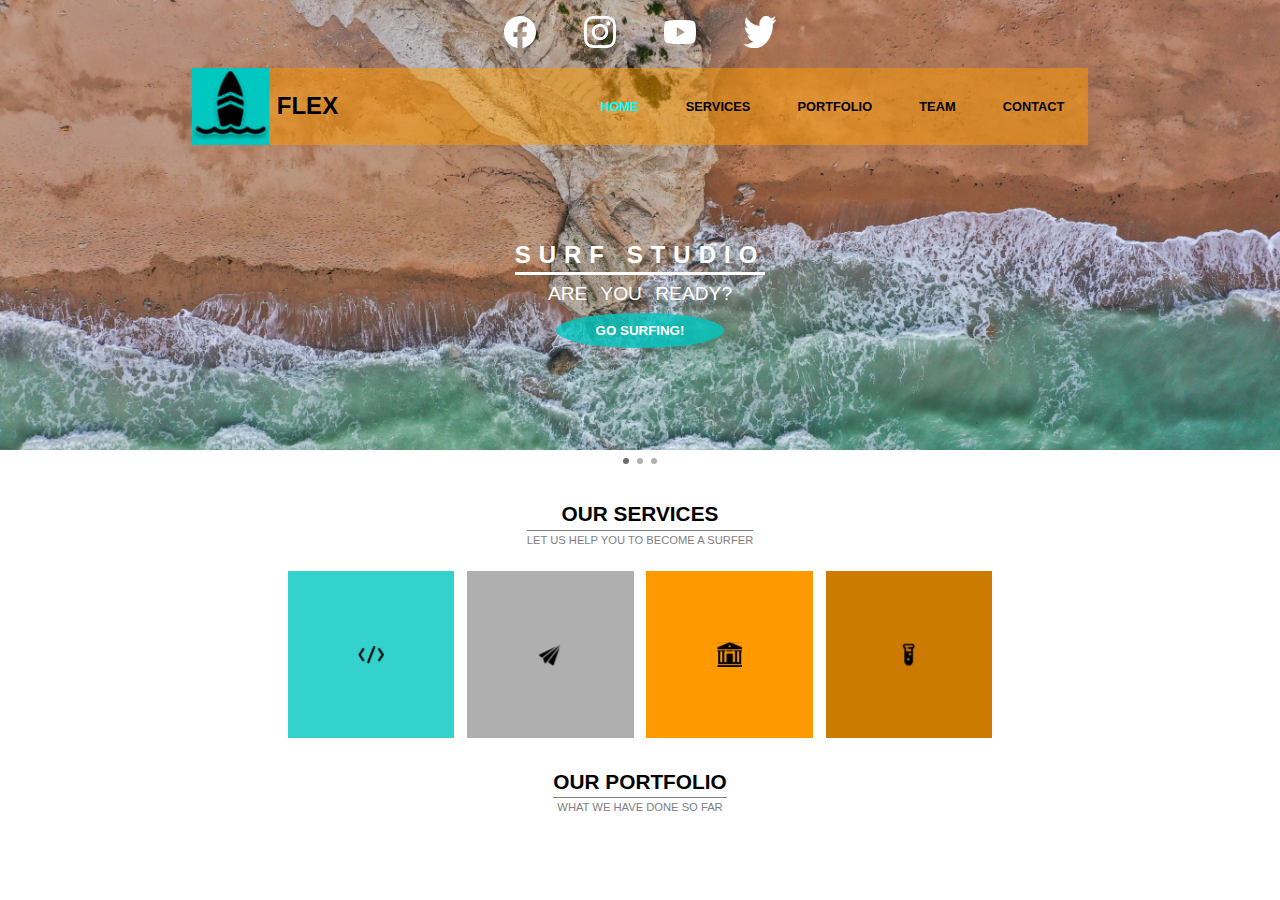
<file: index.html>
<!DOCTYPE html>
<html lang="en">
  <head>
    <meta charset="UTF-8" />
    <meta http-equiv="X-UA-Compatible" content="IE=edge" />
    <meta name="viewport" content="width=device-width, initial-scale=1.0" />
    <title>Plage</title>
    <link rel="stylesheet" href="./styles/style.css" />
  </head>
  <body>
    <header>
      <section class="backgroundimage">
        <section class="content1">
          <section class="icons">
            <a href="#"><img src="./icons/facebook.svg" alt="fb" /></a>
            <a href="#"><img src="./icons/ig.svg" alt="ig" /></a>
            <a href="#"><img src="./icons/youtube.svg" alt="yt" /></a>
            <a href="#"><img src="./icons/twitter.svg" alt="tw" /></a>
          </section>
          <section class="title">
            <section class="wholetitle">
              <div class="titleimage">
                <img src="./icons/surfing.svg" alt="surfing" />
                <h1>FLEX</h1>
                <div class="middlespace"></div>
              </div>
            </section>
            <section class="titlespace">
              <nav>
                <ul>
                  <li><a href="#" class="pointer pointer1">HOME</a></li>
                  <li><a href="#" class="pointer">SERVICES</a></li>
                  <li><a href="#" class="pointer">PORTFOLIO</a></li>
                  <li><a href="#" class="pointer">TEAM</a></li>
                  <li><a href="#" class="pointer">CONTACT</a></li>
                </ul>
              </nav>
            </section>
          </section>
          <section class="startswitch">
            <h3>SURF STUDIO</h3>
            <p>ARE YOU READY?</p>
            <button type="submit">GO SURFING!</button>
          </section>
        </section>
      </section>
    </header>
    <main>
      <div class="content2">
        <section class="backgrounddot">
          <div class="dot1"></div>
          <div class="dot2"></a></div>
          <div class="dot3"></a></div>
        </section>
        <section class="phrase">
          <h1>OUR SERVICES</h1>
          <p>LET US HELP YOU TO BECOME A SURFER</p>
        </section>
        <section class="blockbox">
          <div class="box1">
            <img src="./icons/programing.svg" alt="programing">
          </div>
          <div class="box2">
            <img src="./icons/plane paper.svg" alt="plane">
          </div>
          <div class="box3" class="adot3">
            <img src="./icons/house.svg" alt="house">
          </div>
          <div class="box4">
            <img src="./icons/flask.svg" alt="flask">
          </div>
        </section>
        <section class="phrase2">
          <h1>OUR PORTFOLIO</h1>
          <p>WHAT WE HAVE DONE SO FAR</p>
        </section>
      </div>
    </main>
  </body>
</html>
</file>
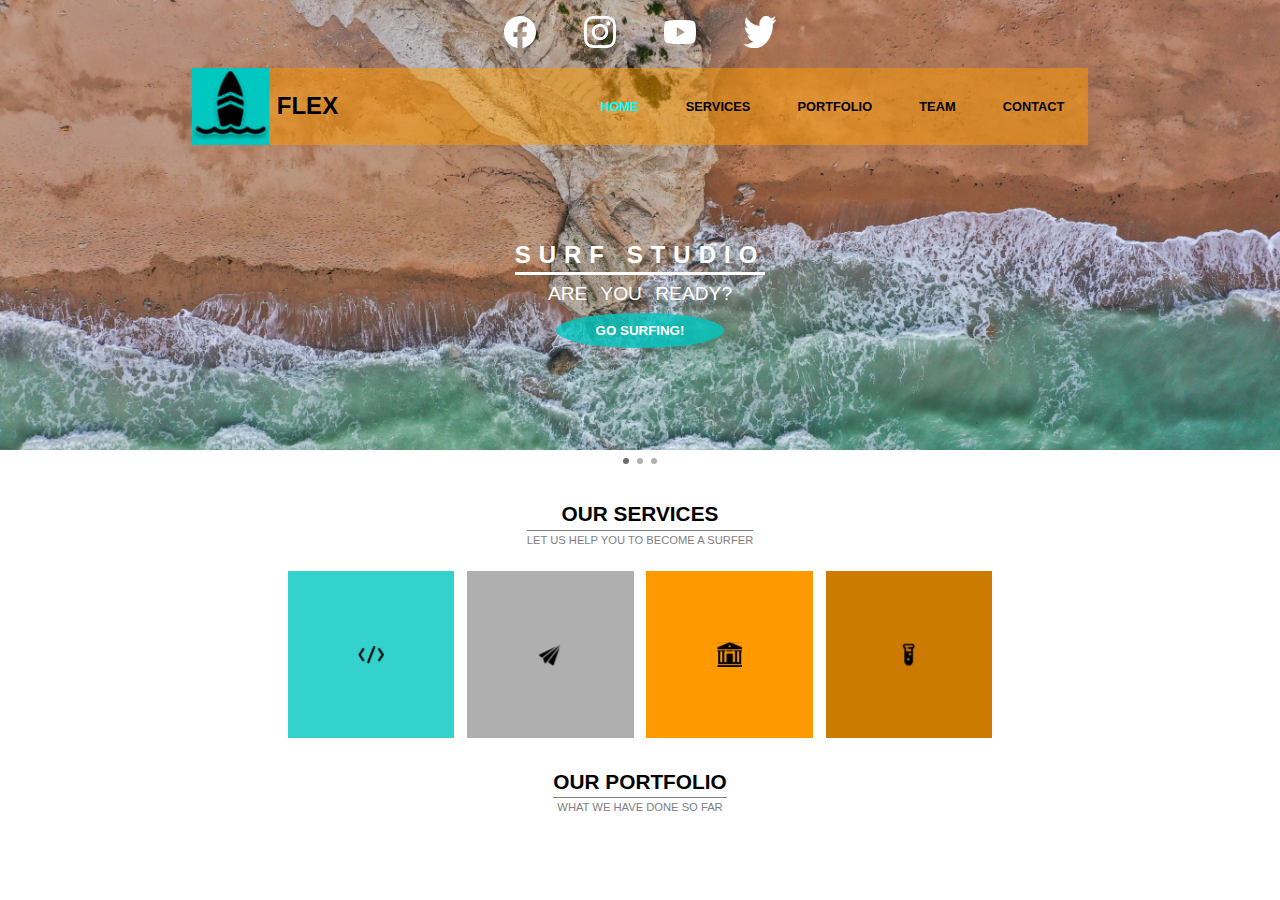
<file: index.html.html>
<!DOCTYPE html>
<html lang="en">
  <head>
    <meta charset="UTF-8" />
    <meta http-equiv="X-UA-Compatible" content="IE=edge" />
    <meta name="viewport" content="width=device-width, initial-scale=1.0" />
    <title>project2</title>
    <link rel="stylesheet" href="./styles/style.css" />
  </head>
  <body>
    <header>
      <section class="backgroundimage">
        <section class="content1">
          <section class="icons">
            <a href="#"><img src="./icons/facebook.svg" alt="fb" /></a>
            <a href="#"><img src="./icons/ig.svg" alt="ig" /></a>
            <a href="#"><img src="./icons/youtube.svg" alt="yt" /></a>
            <a href="#"><img src="./icons/twitter.svg" alt="tw" /></a>
          </section>
          <section class="title">
            <section class="wholetitle">
              <div class="titleimage">
                <img src="./icons/surfing.svg" alt="surfing" />
                <h1>FLEX</h1>
                <div class="middlespace"></div>
              </div>
            </section>
            <section class="titlespace">
              <nav>
                <ul>
                  <li><a href="#" class="pointer pointer1">HOME</a></li>
                  <li><a href="#" class="pointer">SERVICES</a></li>
                  <li><a href="#" class="pointer">PORTFOLIO</a></li>
                  <li><a href="#" class="pointer">TEAM</a></li>
                  <li><a href="#" class="pointer">CONTACT</a></li>
                </ul>
              </nav>
            </section>
          </section>
          <section class="startswitch">
            <h3>SURF STUDIO</h3>
            <p>ARE YOU READY?</p>
            <button type="submit">GO SURFING!</button>
          </section>
        </section>
      </section>
    </header>
    <main>
      <div class="content2">
        <section class="backgrounddot">
          <div class="dot1"></div>
          <div class="dot2"></a></div>
          <div class="dot3"></a></div>
        </section>
        <section class="phrase">
          <h1>OUR SERVICES</h1>
          <p>LET US HELP YOU TO BECOME A SURFER</p>
        </section>
        <section class="blockbox">
          <div class="box1">
            <img src="./icons/programing.svg" alt="programing">
          </div>
          <div class="box2">
            <img src="./icons/plane paper.svg" alt="plane">
          </div>
          <div class="box3" class="adot3">
            <img src="./icons/house.svg" alt="house">
          </div>
          <div class="box4">
            <img src="./icons/flask.svg" alt="flask">
          </div>
        </section>
        <section class="phrase2">
          <h1>OUR PORTFOLIO</h1>
          <p>WHAT WE HAVE DONE SO FAR</p>
        </section>
      </div>
    </main>
  </body>
</html>
</file>
<file: styles/style.css>
* {
  margin: 0;
  padding: 0;
  box-sizing: border-box;
  font-family: Arial, Helvetica, sans-serif;
}

header {
  text-align: center;
}
header section.backgroundimage {
  background-image: url(../pics/beach.jpg);
  background-size: cover;
  background-position: center;
  height: 50vh;
  width: 100%;
}
header section.backgroundimage section.content1 {
  display: flex;
  flex-direction: column;
  align-items: center;
  width: 100%;
}
header section.backgroundimage section.content1 section.icons {
  width: 25%;
  margin: 1rem auto 1rem;
  display: flex;
  justify-content: space-around;
}
header section.backgroundimage section.content1 section.icons a img {
  width: 2.5vw;
  height: 2.5vw;
}
header section.backgroundimage section.title {
  background-color: rgba(255, 153, 0, 0.5);
  display: flex;
  align-items: center;
  width: 70%;
  flex-wrap: wrap;
}
header section.backgroundimage section.title section.wholetitle {
  display: flex;
  align-items: center;
  flex: 2 1 300px;
}
header section.backgroundimage section.title section.wholetitle div.titleimage {
  display: flex;
  align-items: center;
}
header section.backgroundimage section.title section.wholetitle div.titleimage img {
  width: 6vw;
  height: 6vw;
  background-color: rgb(0, 199, 192);
  margin-right: 0.5rem;
}
header section.backgroundimage section.title section.wholetitle div.titleimage h1 {
  font-size: 1.5rem;
}
header section.backgroundimage section.title section.titlespace {
  display: flex;
  align-items: center;
  flex: 5 1 300px;
}
header section.backgroundimage section.title section.titlespace nav {
  width: 100%;
}
header section.backgroundimage section.title section.titlespace nav ul {
  display: flex;
  list-style-type: none;
  justify-content: space-around;
  width: 100%;
  align-items: center;
}
header section.backgroundimage section.title section.titlespace nav ul li a.pointer {
  text-decoration: none;
  color: black;
  font-size: 0.8rem;
  font-weight: 600;
}
header section.backgroundimage section.title section.titlespace nav ul li a.pointer1 {
  color: aqua;
}
header section.backgroundimage section.title section.titlespace nav ul li a.pointer:hover {
  color: aqua;
}
header section.backgroundimage section.startswitch {
  margin: 7.5% auto;
}
header section.backgroundimage section.startswitch h3 {
  border-bottom: 3px rgb(255, 255, 255) solid;
  font-size: 1.5rem;
  color: rgb(255, 255, 255);
  letter-spacing: 0.5rem;
  padding-bottom: 0.2rem;
}
header section.backgroundimage section.startswitch p {
  margin: 0.5rem auto;
  font-size: 1.2rem;
  color: white;
  font-weight: 300;
  word-spacing: 0.5rem;
}
header section.backgroundimage section.startswitch button {
  padding: 10px 40px;
  border: none;
  cursor: pointer;
  font-weight: 600;
  background-color: rgba(0, 199, 192, 0.8);
  color: white;
  border-radius: 100%;
}

main {
  width: 100%;
  height: 50vh;
  text-align: center;
}
main div.content2 {
  display: flex;
  flex-direction: column;
  align-items: center;
}
main div.content2 section.backgrounddot {
  margin-top: 0.5rem;
  display: flex;
}
main div.content2 section.backgrounddot div.dot1 {
  width: 6px;
  height: 6px;
  background-color: rgb(107, 107, 107);
  border-radius: 100%;
}
main div.content2 section.backgrounddot div.dot2 {
  width: 2%;
  width: 6px;
  height: 6px;
  background-color: rgb(175, 175, 175);
  border-radius: 100%;
  margin: 0 0.5rem;
}
main div.content2 section.backgrounddot div.dot3 {
  width: 6px;
  height: 6px;
  background-color: rgb(175, 175, 175);
  border-radius: 100%;
}
main div.content2 section.phrase {
  margin: 3% auto 2%;
}
main div.content2 section.phrase h1 {
  border-bottom: 1px solid gray;
  padding-bottom: 0.2rem;
  font-size: 1.3rem;
}
main div.content2 section.phrase p {
  padding-top: 0.2rem;
  color: gray;
  font-size: 0.7rem;
}
main div.content2 section.blockbox {
  display: flex;
  align-items: center;
  justify-content: space-between;
  width: 55%;
  min-height: 18vh;
}
main div.content2 section.blockbox div.box1 {
  width: 13vw;
  height: 13vw;
  background-color: rgba(0, 199, 192, 0.8);
  position: relative;
}
main div.content2 section.blockbox div.box1 img {
  width: 2vw;
  height: 2vw;
  top: 50%;
  left: 50%;
  position: absolute;
  transform: translate(-50%, -50%);
}
main div.content2 section.blockbox div.box2 {
  width: 13vw;
  height: 13vw;
  background-color: rgb(175, 175, 175);
  position: relative;
}
main div.content2 section.blockbox div.box2 img {
  width: 2vw;
  height: 2vw;
  top: 50%;
  left: 50%;
  position: absolute;
  transform: translate(-50%, -50%);
}
main div.content2 section.blockbox div.box3 {
  width: 13vw;
  height: 13vw;
  background-color: rgb(255, 153, 0);
  position: relative;
}
main div.content2 section.blockbox div.box3 img {
  width: 2vw;
  height: 2vw;
  top: 50%;
  left: 50%;
  position: absolute;
  transform: translate(-50%, -50%);
}
main div.content2 section.blockbox div.box4 {
  width: 13vw;
  height: 13vw;
  background-color: rgb(205, 123, 0);
  position: relative;
}
main div.content2 section.blockbox div.box4 img {
  width: 2vw;
  height: 2vw;
  top: 50%;
  left: 50%;
  position: absolute;
  transform: translate(-50%, -50%);
}
main div.content2 section.phrase2 {
  margin: 2.5% auto;
}
main div.content2 section.phrase2 h1 {
  padding-bottom: 0.2rem;
  border-bottom: 1px solid gray;
  font-size: 1.3rem;
}
main div.content2 section.phrase2 p {
  padding-top: 0.2rem;
  color: gray;
  font-size: 0.7rem;
}

@media screen and (max-width: 500px) {
  section.backgroundimage section.content1 section.icons a img {
    width: 0.5vw;
    height: 0.5vw;
  }
  section.backgroundimage section.content1 section.title section.wholetitle div.titleimage img {
    width: 15vw;
    height: 15vw;
  }
  section.backgroundimage section.content1 section.title section.titlespace nav ul {
    display: flex;
    flex-direction: column;
  }
}/*# sourceMappingURL=style.css.map */
</file>
